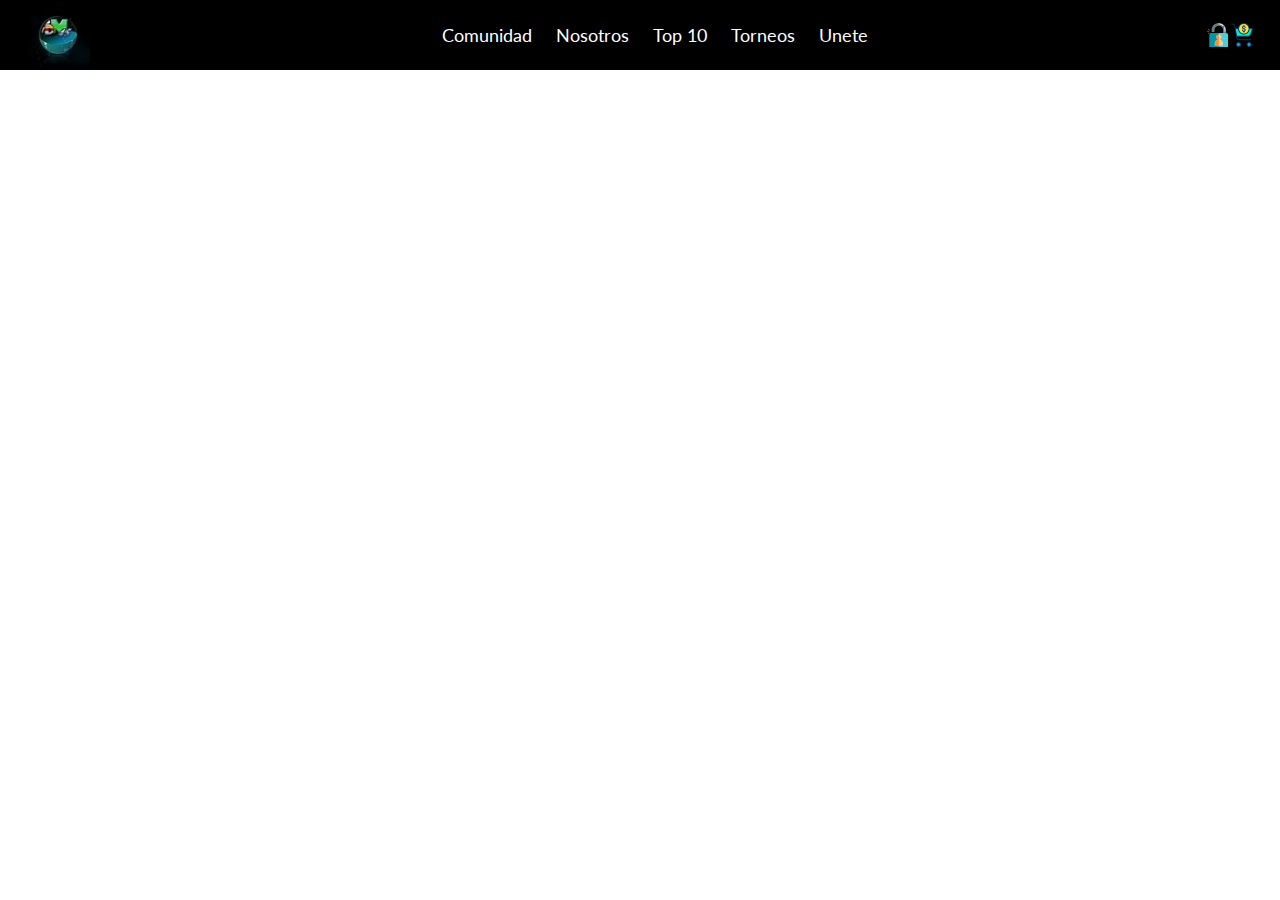
<file: Index.html>
<html lang="en">

<head>
    <meta charset="UTF-8">
    <meta name="viewport" content="width=device-width, initial-scale=1.0">
    <meta http-equiv="X-UA-Compatible" content="ie=edge">
    <title>Clan</title>
    <link rel="stylesheet" href="/Estilos.css">
    <link href="https://fonts.googleapis.com/css?family=Lato:300,400,700,900&display=swap" rel="stylesheet">
</head>

<body>
    <header>
        <div class="contenedor">
            <div class="barra">
                <a href="Index.html">
                    <img class="logo" src="/Imagenes/diegom45 log .jpg" alt="icono">
                </a>
                <nav class="navegacion">
                    <a href="Comunidad.html">Comunidad</a>
                    <a href="informacionclan.html">Nosotros</a>
                    <a href="Mejores Jugadores.html">Top 10</a>
                    <a href="Torneos.html">Torneos</a>
                    <a href="Unete al Clan.html">Unete</a>
                </nav>
                <div class="logshop">
                    <a href="Unete al Clan.html">
                        <img src="/Imagenes/login.svg" style="width: 5rem;" alt="login"></a>
                    <a href="informacionclan.html">
                        <img src="/Imagenes/carro-de-la-compra.svg" style="width: 5rem;" alt="login"></a>
                </div>
            </div>
        </div>

    </header>
</body>

</html>
</file>
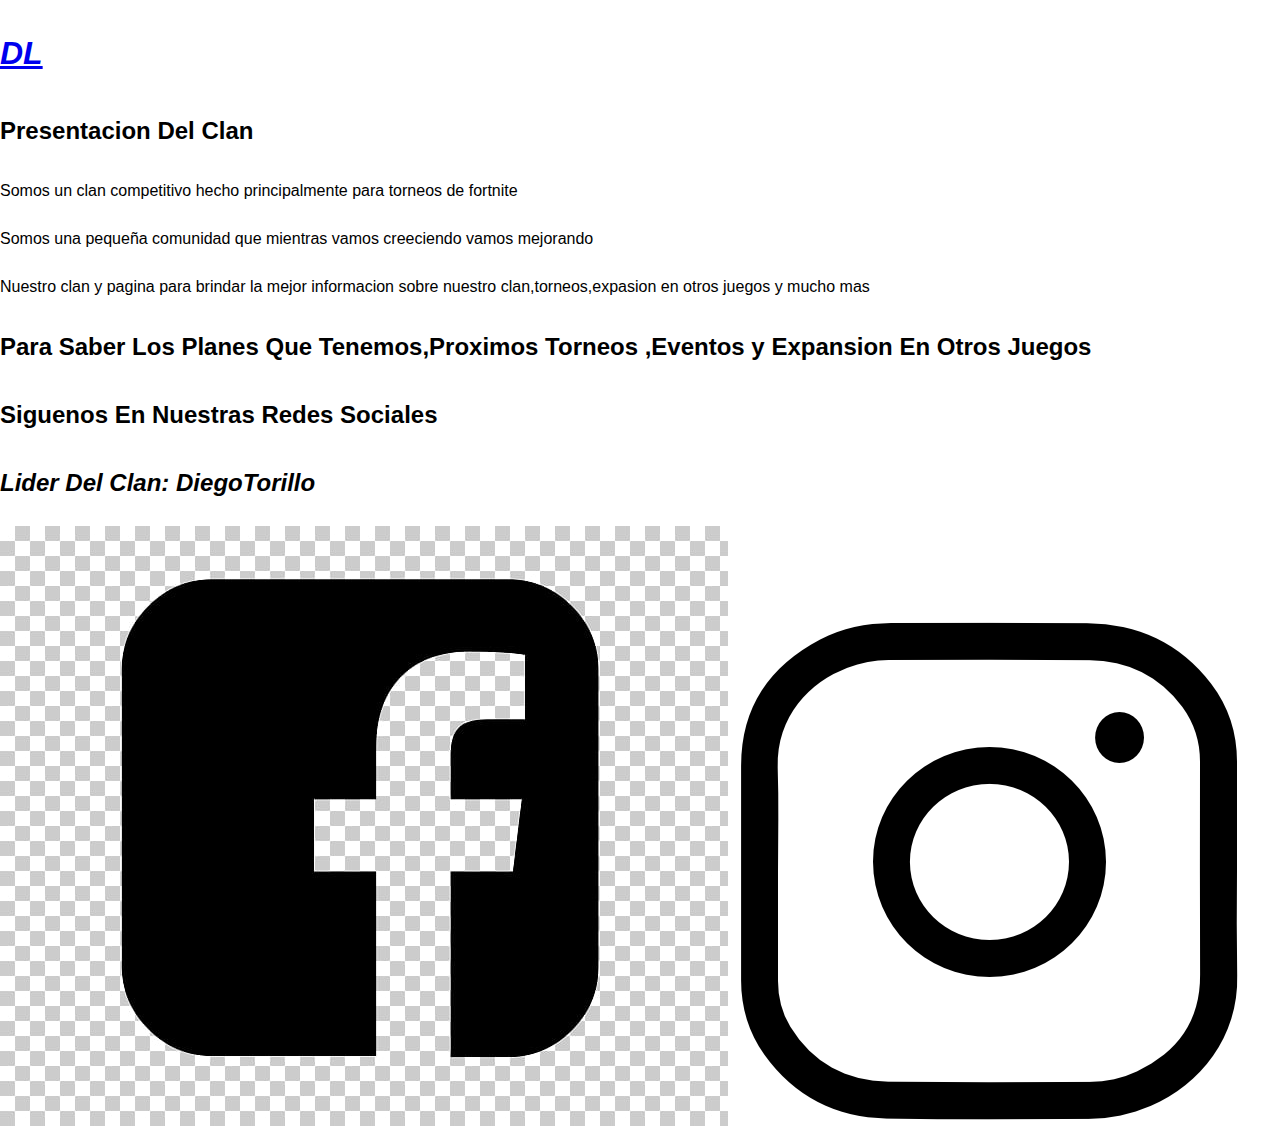
<file: Informacion Sobre el Clan.html>
<!DOCTYPE html>
<html lang="en">
<head>
    <meta charset="UTF-8">
    <meta name="viewport" content="width=device-width, initial-scale=1.0">
    <meta http-equiv="X-UA-Compatible" content="ie=edge">
    <title>Info. Clan</title>
    <link rel="stylesheet" href="/Estilos.css">
</head>
<body>
    <a href="/Clan.html">
    <h1> <em> DL </em> </h1>
    </a>
    <header>
        <h2>Presentacion Del Clan</h2>
    </header>
    <section>
        <div>
            <p>Somos un clan competitivo hecho principalmente para torneos de fortnite</p>
            <p>Somos una pequeña comunidad que mientras vamos creeciendo vamos mejorando</p>    
            <p>Nuestro clan y pagina para brindar la mejor informacion sobre nuestro clan,torneos,expasion en otros juegos y mucho mas</p>
            <h2>Para Saber Los Planes Que Tenemos,Proximos Torneos ,Eventos y Expansion En Otros Juegos </h2>
            <h2> Siguenos En Nuestras Redes Sociales</h2>
            <h2> <em> Lider Del Clan: DiegoTorillo </em> </h2> 
        </div>    
        <div>
            <a target="_blank" href="https://www.facebook.com/Legends-Of-The-Kingdom-1236360096519353/"><img class= "iconos" src="/Imagenes/Facebook.jpg" alt=""></a>
            <a target="_blank" href="https://www.instagram.com/legendsofthekingdom/?hl=es"><img class="iconos" src="Imagenes/Instagram.png" alt=""></a>  
        
        
        </div>    
    
        </section>
    


</body>
</html>
</file>
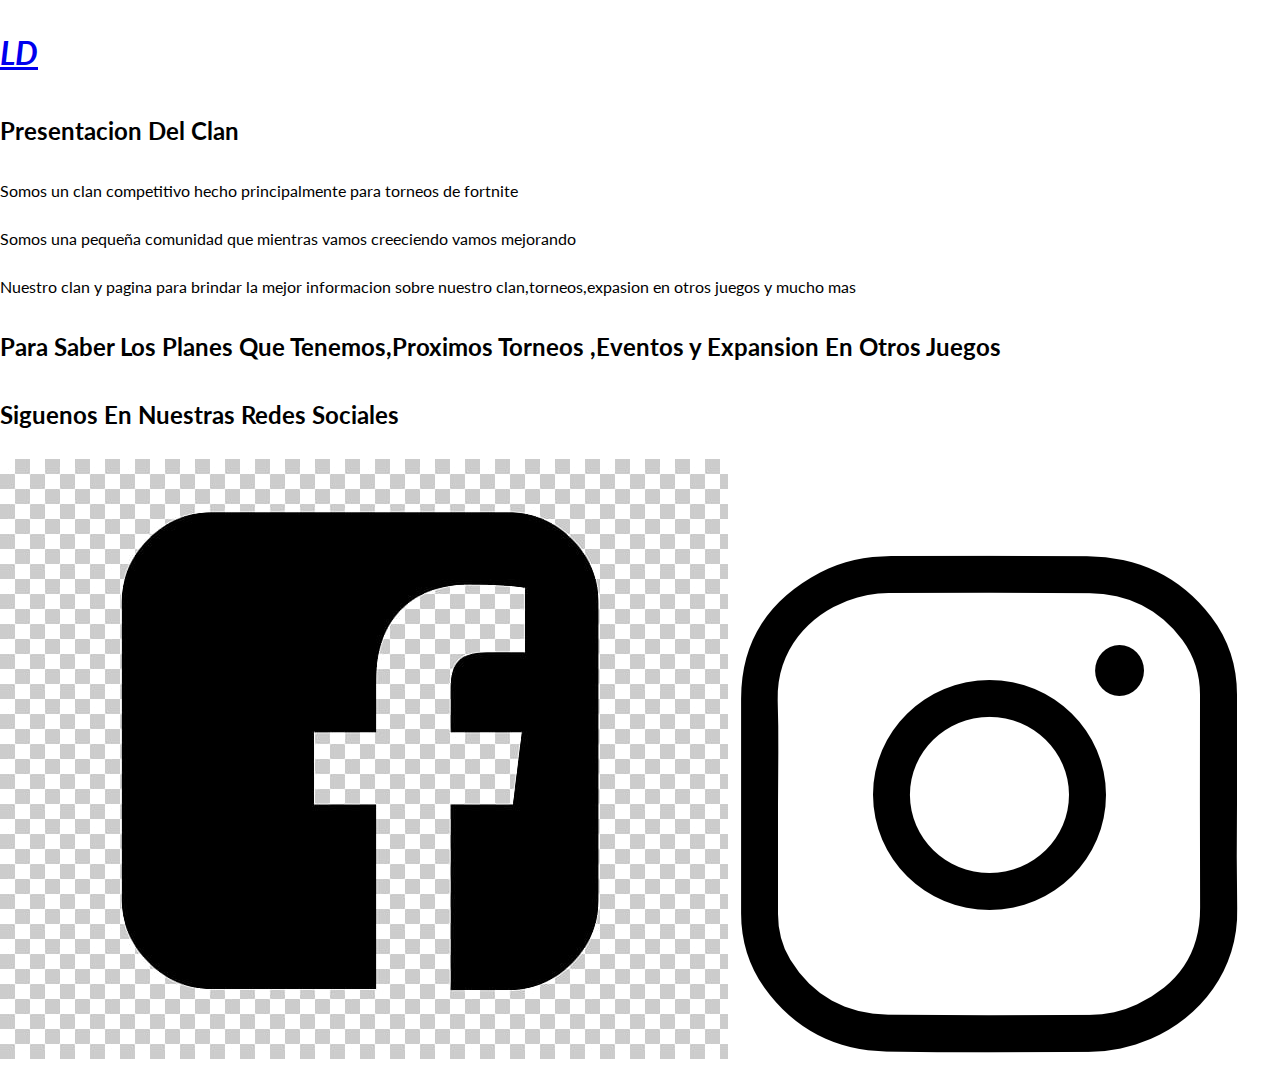
<file: informacionclan.html>
<!DOCTYPE html>
<html lang="en">

<head>
    <meta charset="UTF-8">
    <meta name="viewport" content="width=device-width, initial-scale=1.0">
    <meta http-equiv="X-UA-Compatible" content="ie=edge">
    <title>Info. Clan</title>
    <link rel="stylesheet" href="/Estilos.css">
    <link href="https://fonts.googleapis.com/css?family=Lato:300,400,700,900&display=swap" rel="stylesheet">
</head>

<body>
    <a href="/Clan.html">
        <h1> <em> LD </em> </h1>
    </a>
    <h2>Presentacion Del Clan</h2>
    <p>Somos un clan competitivo hecho principalmente para torneos de fortnite</p>
    <p>Somos una pequeña comunidad que mientras vamos creeciendo vamos mejorando</p>
    <p>Nuestro clan y pagina para brindar la mejor informacion sobre nuestro clan,torneos,expasion en otros juegos y mucho mas</p>
    <h2>Para Saber Los Planes Que Tenemos,Proximos Torneos ,Eventos y Expansion En Otros Juegos </h2>
    <h2> Siguenos En Nuestras Redes Sociales</h2>
    <a target="_blank" href="https://www.facebook.com/Legends-Of-The-Kingdom-1236360096519353/"><img class="iconos" src="/Imagenes/Facebook.jpg" alt=""></a>
    <a target="_blank" href="https://www.instagram.com/legendsofthekingdom/?hl=es"><img class="iconos" src="Imagenes/Instagram.png" alt=""></a>




</body>

</html>
</file>
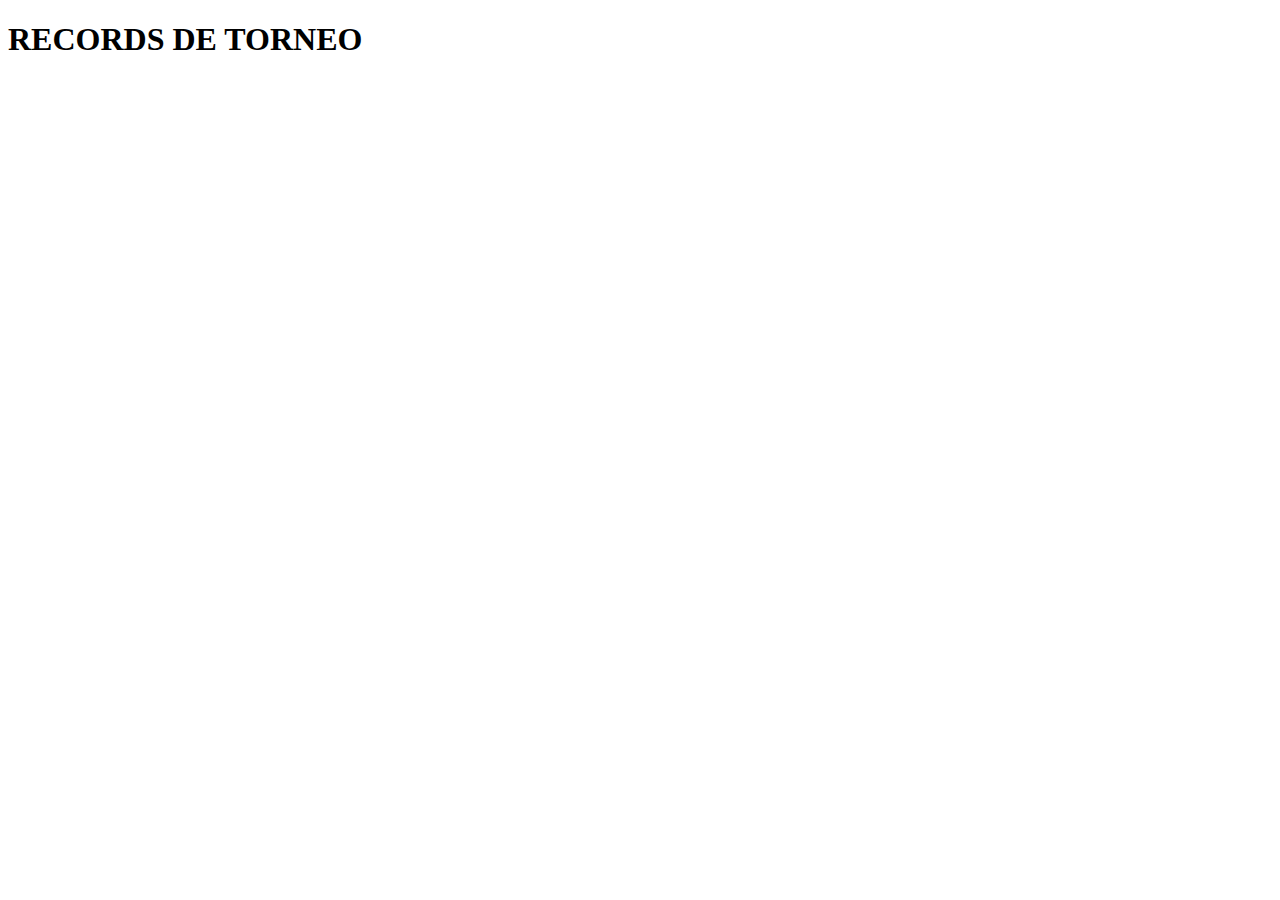
<file: Mejores Jugadores.html>
<!DOCTYPE html>
<html lang="en">
<head>
    <meta charset="UTF-8">
    <meta name="viewport" content="width=device-width, initial-scale=1.0">
    <meta http-equiv="X-UA-Compatible" content="ie=edge">
    <title>Records</title>
</head>
<body>
    <h1>RECORDS DE TORNEO</h1>
</body>
</html>
</file>
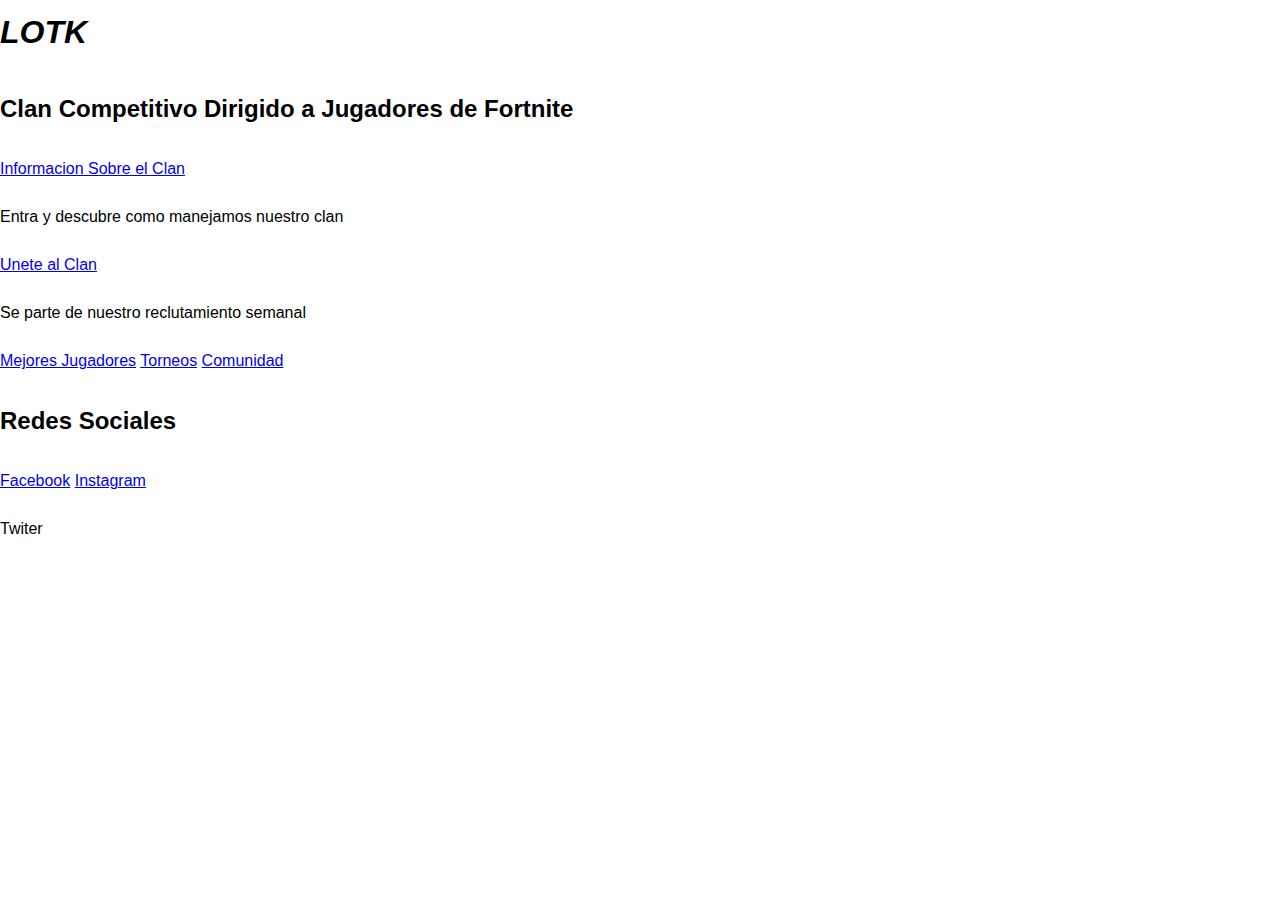
<file: Prueba.html>
<html lang="en">

<head>
    <meta charset="UTF-8">
    <meta name="viewport" content="width=device-width, initial-scale=1.0">
    <meta http-equiv="X-UA-Compatible" content="ie=edge">
    <title>Documento</title>
    <link rel="stylesheet" href="/Estilos.css">
</head>

<body>
    <h1> <em> LOTK </em> </h1>
    <h2>Clan Competitivo Dirigido a Jugadores de Fortnite</h2>
    <a href="Informacion Sobre el Clan.html">Informacion Sobre el Clan</a>
    <p>Entra y descubre como manejamos nuestro clan</p>
    <a href="Unete al Clan.html">Unete al Clan</a>
    <p>Se parte de nuestro reclutamiento semanal</p>
    <a href="Mejores Jugadores.html">Mejores Jugadores</a>
    <a href="Torneos.html">Torneos</a>
    <a href="Comunidad.html">Comunidad</a>
    <h2>Redes Sociales</h2>
    <a target="_blank" href="https://www.facebook.com/Legends-Of-The-Kingdom-1236360096519353/">Facebook</a>
    <a target="_blank" href="https://www.instagram.com/legendsofthekingdom/?hl=es">Instagram</a>
    <p>Twiter</p>

</body>

</html>
</file>
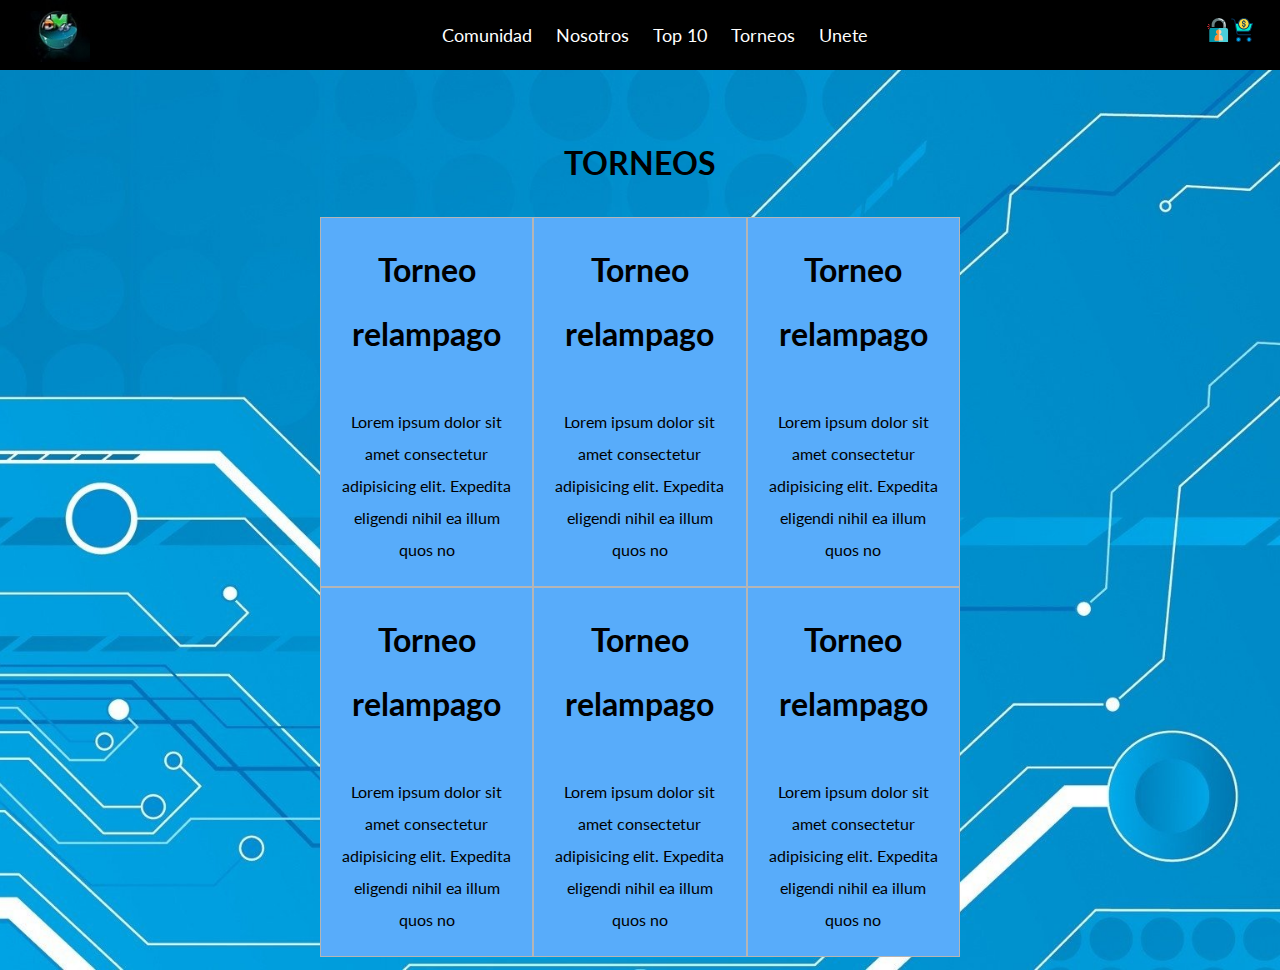
<file: Torneos.html>
<!DOCTYPE html>
<html lang="en">

<head>
    <meta charset="UTF-8">
    <meta name="viewport" content="width=device-width, initial-scale=1.0">
    <meta http-equiv="X-UA-Compatible" content="ie=edge">
    <title>Torneos</title>
    <link rel="stylesheet" href="/Estilos.css">
    <link href="https://fonts.googleapis.com/css?family=Lato:300,400,700,900&display=swap" rel="stylesheet">
</head>

<body>
    <header>
        <div class="contenedor">
            <div class="barra">
                <a href="Index.html">
                    <img class="logo" src="/Imagenes/diegom45 log .jpg" alt="icono">
                </a>
                <nav class="navegacion">
                    <a href="Comunidad.html">Comunidad</a>
                    <a href="informacionclan.html">Nosotros</a>
                    <a href="Mejores Jugadores.html">Top 10</a>
                    <a href="Torneos.html">Torneos</a>
                    <a href="Unete al Clan.html">Unete</a>
                </nav>
                <div class="logshop">
                    <a href="Unete al Clan.html">
                        <img src="/Imagenes/login.svg" style="width: 5rem;" alt="login"></a>
                    <a href="informacionclan.html">
                        <img src="/Imagenes/carro-de-la-compra.svg" style="width: 5rem;" alt="login"></a>
                </div>
            </div>
        </div>
    </header>
    <div class="site-header">
        <div class="contenedor-torneos">
            <h1>TORNEOS</h1>
        </div>
        <div class="eventos">
            <div class="enventos-contenido">
                <h1>Torneo relampago</h1>
                <p>Lorem ipsum dolor sit amet consectetur adipisicing elit. Expedita eligendi nihil ea illum quos no</p>
            </div>
            <div class="enventos-contenido">
                <h1>Torneo relampago</h1>
                <p>Lorem ipsum dolor sit amet consectetur adipisicing elit. Expedita eligendi nihil ea illum quos no</p>
            </div>
            <div class="enventos-contenido">
                <h1>Torneo relampago</h1>
                <p>Lorem ipsum dolor sit amet consectetur adipisicing elit. Expedita eligendi nihil ea illum quos no</p>
            </div>
        </div>
        <div class="eventos">
            <div class="enventos-contenido">
                <h1>Torneo relampago</h1>
                <p>Lorem ipsum dolor sit amet consectetur adipisicing elit. Expedita eligendi nihil ea illum quos no</p>
            </div>
            <div class="enventos-contenido">
                <h1>Torneo relampago</h1>
                <p>Lorem ipsum dolor sit amet consectetur adipisicing elit. Expedita eligendi nihil ea illum quos no</p>
            </div>
            <div class="enventos-contenido">
                <h1>Torneo relampago</h1>
                <p>Lorem ipsum dolor sit amet consectetur adipisicing elit. Expedita eligendi nihil ea illum quos no</p>
            </div>
        </div>

    </div>
</body>

</html>
</file>
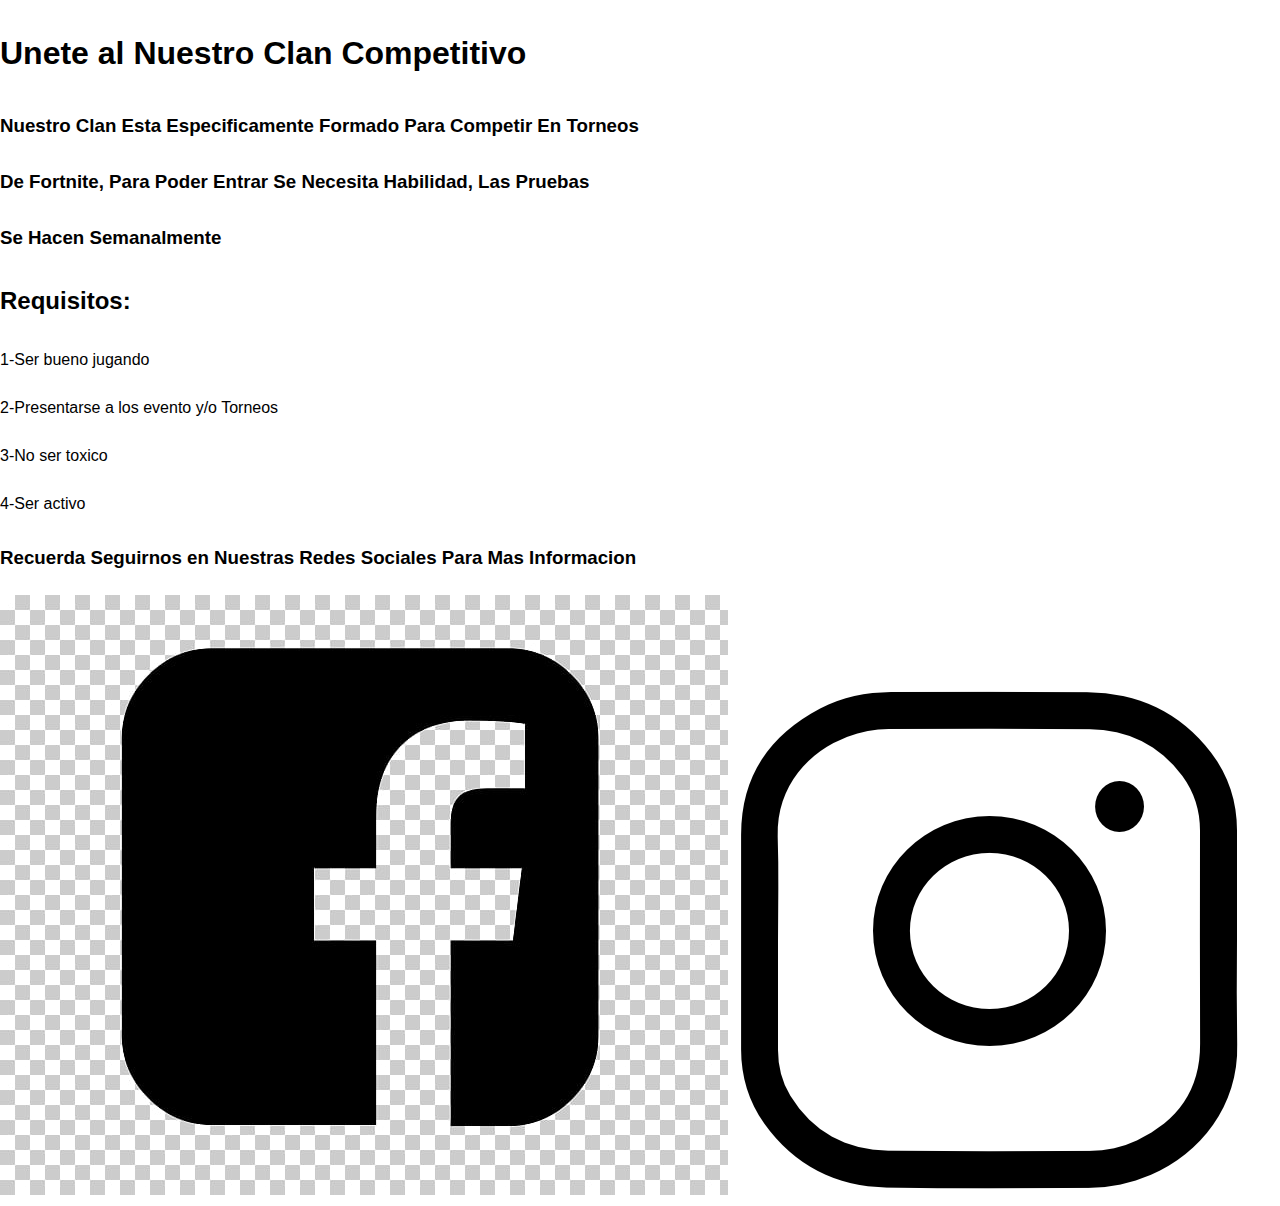
<file: Unete al Clan.html>
<!DOCTYPE html>
<html lang="en">
<head>
    <meta charset="UTF-8">
    <meta name="viewport" content="width=device-width, initial-scale=1.0">
    <meta http-equiv="X-UA-Compatible" content="ie=edge">
    <title>Unete al Clan</title>
    <link rel="stylesheet" href="/Estilos.css">
</head>
<body>
    <header>
        <h1>Unete al Nuestro Clan Competitivo</h1>
    </header>
    <section>
        <h3>Nuestro Clan Esta Especificamente Formado Para Competir En Torneos</h3>
        <h3>De Fortnite, Para Poder Entrar Se Necesita Habilidad, Las Pruebas</h3>
        <h3>Se Hacen Semanalmente</h3>
        <h2>Requisitos:</h2>
        <p>1-Ser bueno jugando</p>
        <p>2-Presentarse a los evento y/o Torneos</p>
        <p>3-No ser toxico</p>
        <p>4-Ser activo</p>
        <h3>Recuerda Seguirnos en Nuestras Redes Sociales Para Mas Informacion</h3>
        <nav>
            <a target="_blank" href="https://www.facebook.com/Legends-Of-The-Kingdom-1236360096519353/"><img class= "iconos" src="/Imagenes/Facebook.jpg" alt=""></a>
            <a target="_blank" href="https://www.instagram.com/legendsofthekingdom/?hl=es"><img class="iconos" src="Imagenes/Instagram.png" alt=""></a>  
        </nav>
    </section>    

</body>
</html>
</file>
<file: Estilos.css>
html {
        box-sizing: border-box;
        font-size: 62.5%;
        /** Reset para REMS - 62.5% = 10px de 16px **/
    }
    
    body {
        margin: 0;
        font-family: 'Lato', sans-serif;
        font-size: 1.6rem;
        line-height: 2;
    }
    
    img {
        max-width: 100%;
    }
    
    .site-header {
        background-image: url(/Imagenes/fondo.jpg);
        background-position: center center;
        background-size: cover;
        height: 100vh;
        min-height: 60rem;
    }
    
    .contenedor {
        max-width: 100%;
        background-color: black;
    }
    
    .barra {
        max-width: 96%;
        margin: 0 auto;
        height: 5rem;
        display: flex;
        justify-content: space-between;
        padding-top: 1rem;
        padding-bottom: 1rem;
        align-items: center;
    }
    
    .logo {
        max-width: 80%;
    }
    
    .navegacion a {
        color: white;
        text-decoration: none;
        font-size: 1.8rem;
        margin-right: 2rem;
    }
    
    .navegacion a:hover {
        color: yellow;
    }
    
    .navegacion a:last-of-type {
        margin-right: 0;
    }
    
    .logshop {
        max-width: 4%;
        display: flex;
    }
    
    .contenedor-torneos {
        max-width: 20%;
        margin: 0 auto;
        display: flex;
        justify-content: center;
        padding-top: 4rem;
    }
    
    .contenedor-torneos h3 {
        margin: 0;
    }
    
    .eventos {
        max-width: 50%;
        margin: 0 auto;
        height: auto;
        display: flex;
        justify-content: space-between;
        padding-top: 0;
        padding-bottom: 0;
        align-items: center;
        text-align: center;
    }
    
    .enventos-contenido {
        border: 1px solid #B5B5B5;
        background-color: #58ACFA;
        margin: 0 0;
    }
    
    .enventos-contenido p {
        margin: 0;
        padding: 2rem;
    }
    
    .enventos-contenido h1 {
        margin: 0;
        padding: 2rem;
    }
</file>
